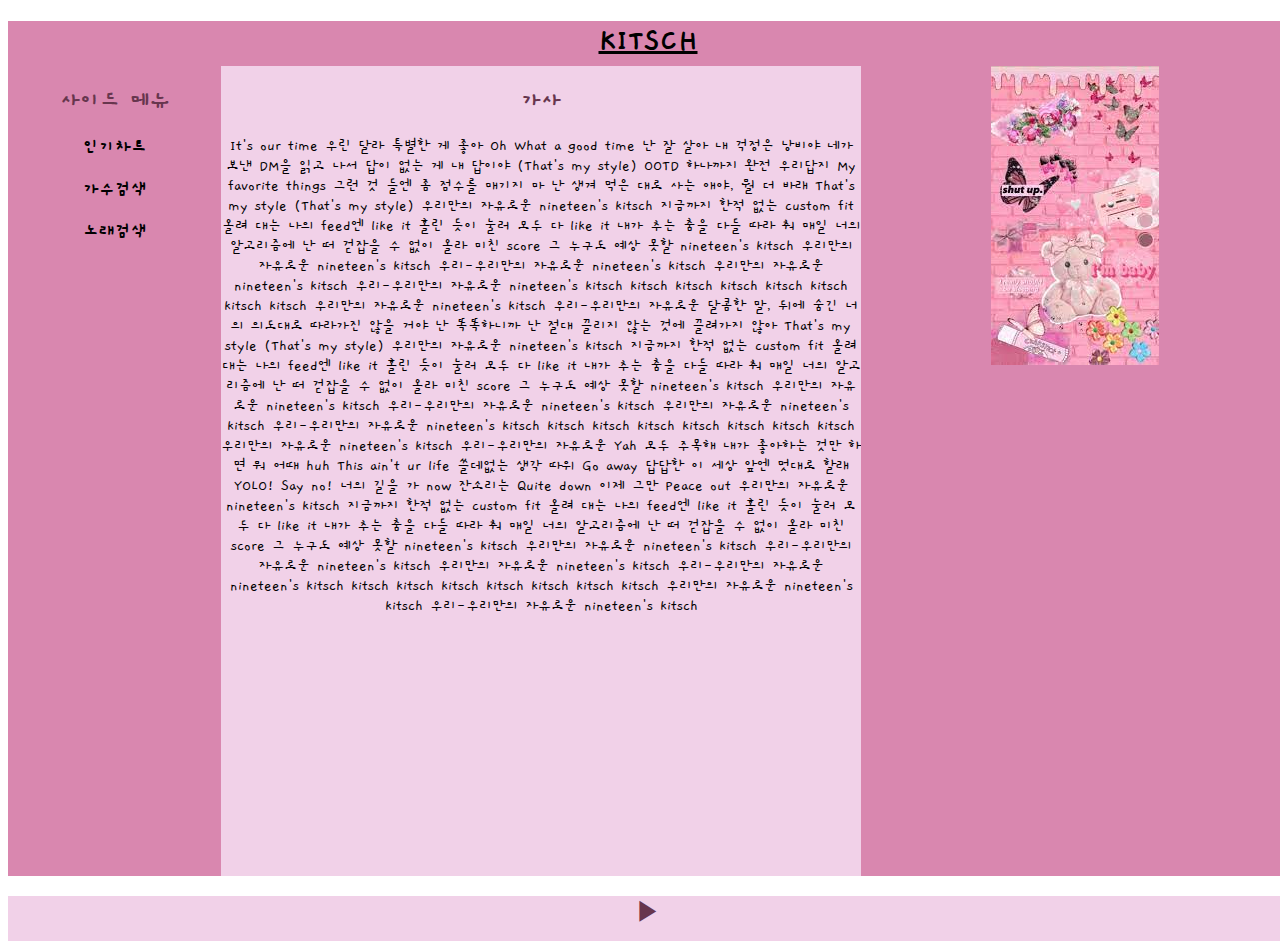
<file: index.html>
<!DOCTYPE html>
<html lang="ko">
<head>
  <meta charset="UTF-8">
  <meta property="og:type" content="website">
  <meta property = "og : title" content = "2주차 스터디 실습">
  <meta property = "og : description" content = "아이브 kitsch 노래에 꽂힌 관계로, 아이브 노래가사를 담아봤습니다.">
  <meta property = "og :  image" content = "[data-uri]">
  <title>2주차 실습</title>
  <link rel="stylesheet" href="./2주차.css">
  <link rel="preconnect" href="https://fonts.googleapis.com">
  <link rel="preconnect" href="https://fonts.googleapis.com">
  <link rel="preconnect" href="https://fonts.googleapis.com">
    <link rel="preconnect" href="https://fonts.gstatic.com" crossorigin>
    <link href="https://fonts.googleapis.com/css2?family=Dongle:wght@700&family=Gaegu:wght@700&display=swap" rel="stylesheet">
</head>
<body>
    <header id="header">
        <h1><a href = "https://youtu.be/ZpPHTCHqOJA">KITSCH</a></h1>
    </header>
    <div class = "container">
        
        <div id="left-sidebar">
            <h2>사이드 메뉴</h2>
            <h3>인기차트</h3>
            <h3>가수검색</h3>
            <h3>노래검색</h3>				
        </div>
        <section id="contents">
            <h2>가사</h2>
            <p>
                It's our time 우린 달라 특별한 게 좋아
                Oh What a good time 
                난 잘 살아 내 걱정은 낭비야
                네가 보낸 DM을 읽고 나서 답이 없는 게
                내 답이야 (That's my style)

                OOTD 하나까지 완전 우리답지
                My favorite things 그런 것 들엔 좀
                점수를 매기지 마
                난 생겨 먹은 대로 사는 애야, 뭘 더 바래 
                That's my style (That's my style)

                우리만의 자유로운 nineteen's kitsch
                지금까지 한적 없는 custom fit
                올려 대는 나의 feed엔 like it 
                홀린 듯이 눌러 모두 다 like it
                내가 추는 춤을 다들 따라 춰
                매일 너의 알고리즘에 난 떠
                걷잡을 수 없이 올라 미친 score
                그 누구도 예상 못할 nineteen's kitsch

                우리만의 자유로운 nineteen's kitsch
                우리-우리만의 자유로운 nineteen's kitsch
                우리만의 자유로운 nineteen's kitsch
                우리-우리만의 자유로운 nineteen's kitsch
                kitsch kitsch kitsch kitsch kitsch kitsch kitsch
                우리만의 자유로운 nineteen's kitsch 
                우리-우리만의 자유로운

                달콤한 말, 뒤에 숨긴 너의 의도대로
                따라가진 않을 거야 난 똑똑하니까
                난 절대 끌리지 않는 것에 끌려가지 않아 
                That's my style (That's my style) 

                우리만의 자유로운 nineteen's kitsch
                지금까지 한적 없는 custom fit
                올려 대는 나의 feed엔 like it 
                홀린 듯이 눌러 모두 다 like it
                내가 추는 춤을 다들 따라 춰
                매일 너의 알고리즘에 난 떠
                걷잡을 수 없이 올라 미친 score
                그 누구도 예상 못할 nineteen's kitsch

                우리만의 자유로운 nineteen's kitsch
                우리-우리만의 자유로운 nineteen's kitsch
                우리만의 자유로운 nineteen's kitsch
                우리-우리만의 자유로운 nineteen's kitsch
                kitsch kitsch kitsch kitsch kitsch kitsch kitsch
                우리만의 자유로운 nineteen's kitsch 
                우리-우리만의 자유로운

                Yah 모두 주목해
                내가 좋아하는 것만 하면 뭐 어때 huh
                This ain't ur life
                쓸데없는 생각 따위 Go away
                답답한 이 세상 앞엔 멋대로 할래
                YOLO! Say no! 너의 길을 가 now
                잔소리는 Quite down
                이제 그만 Peace out

                우리만의 자유로운 nineteen's kitsch
                지금까지 한적 없는 custom fit
                올려 대는 나의 feed엔 like it 
                홀린 듯이 눌러 모두 다 like it
                내가 추는 춤을 다들 따라 춰
                매일 너의 알고리즘에 난 떠
                걷잡을 수 없이 올라 미친 score
                그 누구도 예상 못할 nineteen's kitsch

                우리만의 자유로운 nineteen's kitsch
                우리-우리만의 자유로운 nineteen's kitsch
                우리만의 자유로운 nineteen's kitsch
                우리-우리만의 자유로운 nineteen's kitsch
                kitsch kitsch kitsch kitsch kitsch kitsch kitsch
                우리만의 자유로운 nineteen's kitsch 
                우리-우리만의 자유로운
                nineteen's kitsch
            </p>
        </section>
        <div id="right-sidebar">
                <img class = "image" src ="[data-uri]">

        </div>
        
    </div>
    <footer id="footer">
        <h2>▶</h2>
    <footer>
</body>
</html>
</file>
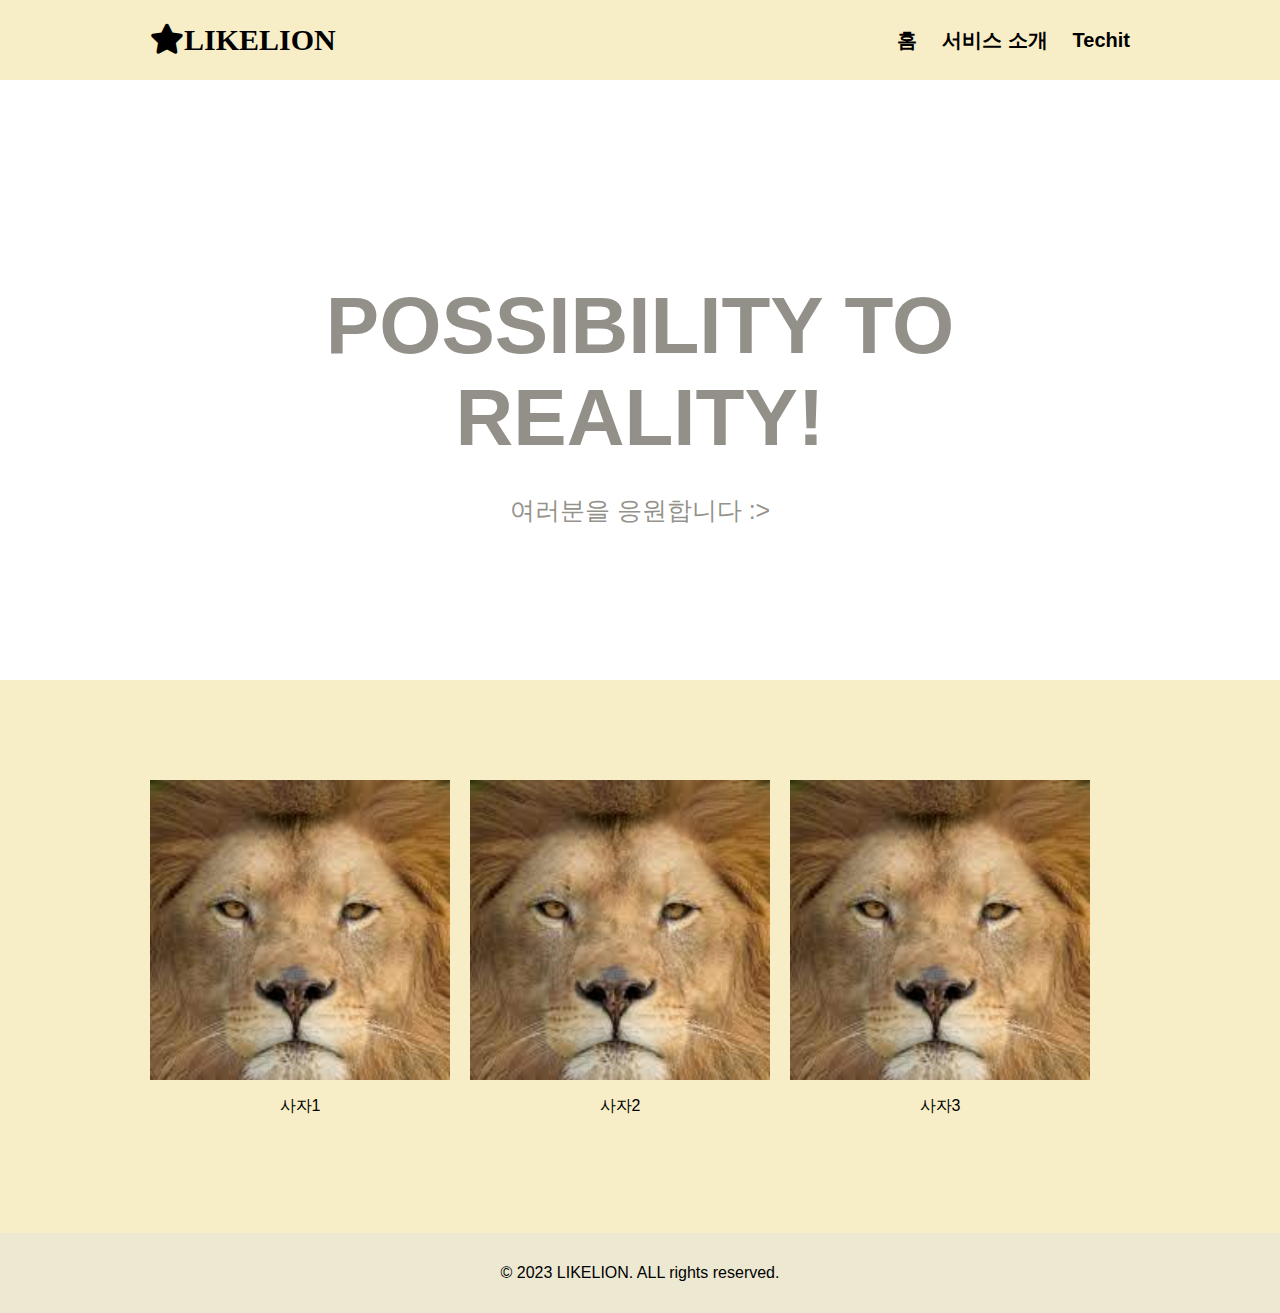
<file: 3주차/index.html>
<!DOCTYPE html>
<html lang="en">
<head>
    <meta charset="UTF-8">
    <meta http-equiv="X-UA-Compatible" content="IE=edge">
    <meta name="viewport" content="width=device-width, initial-scale=1.0">
    <title>LIKELION</title>
    <link rel = "stylesheet" href="./tutorial.css">
    <link rel="stylesheet" href="https://use.fontawesome.com/releases/v5.15.4/css/all.css">
    <link rel="preconnect" href="https://fonts.googleapis.com">
    <link rel="preconnect" href="https://fonst.gstatic.com" crossorigin>
    <link href="https://fonts.googleapis.com/css2?family-Noto+Sans+KR&display=swap" rel="">
</head>
<body>
    <nav>
        <div class="container">
            <h1 class="nav-logo"><a href="./index.html"><i class="fas fa-star">LIKELION</i></a></h1>
            <div class="nav-menu">
                <ul class="nav-btn">
                    <li><a href="./index.html">홈</a></li>
                    <li><a href="#">서비스 소개</a></li>
                    <li><a href="https://techit.education/" target="_blank">Techit</a></li>
                </ul>
            </div>
        </div>
    </nav>
    <header class="hd">
        <div class="container">
            <h2 class="hd-title">POSSIBILITY TO REALITY!</h2>
            <p class="hd-content">여러분을 응원합니다 :></p>
        </div>
    </header>
    <section class="sec">
        <div class="container">
            <article class="artc">
                <div class="card-img">
                    <img src="[data-uri]" alt="이미지1">
                </div>
                <p>사자1</p>
            </article>
            <article class="artc">
                <div class="card-img">
                    <img src="[data-uri]" alt="이미지1">
                </div>
                <p>사자2</p>
            </article>
            <article class="artc">
                <div class="card-img">
                    <img src="[data-uri]" alt="이미지1">
                </div>
                <p>사자3</p>
            </article>
        </div>
    </section>
    <footer class="ft">
        <div class="container">
            <p>&copy; 2023 LIKELION. ALL rights reserved.</p>
        </div>

    </footer>
</body>
</html>
</file>
<file: 2주차.css>
* {
    text-align: center;
    font-family: 'Dongle', sans-serif;
    font-family: 'Gaegu', cursive;
    box-sizing: border-box;
 }
 
  
  header {
    width: 100vw;
    height: 5vh;
    margin : 0;
    background-color:#d987af;
  }

  a:link {color : black;}
  a:visited {color : black;}
  
  .container {
    display: flex;
    width: 100vw;
    margin : 0 auto;
    height: 90vh;
  }

  #left-sidebar {
    flex: auto;
    flex-basis: 1px;
    flex-grow: 1;
    background-color:#d987af;
  }
  h2 {
    color: #67364e;
  }
  /* 텍스트 넘치는 건 어쩔수 없나? */
  #contents {
    flex: auto;
    flex-basis: 3px;
    flex-grow: 3;
    background-color:#f1d1e8;
  }
  
  #right-sidebar {
    flex: auto;
    flex-grow: 2;
    flex-basis: 2px;
    background-color:#d987af;
    object-fit : cover;
  }
  /* 사진 꽉참이 안됨... */
  .image {
    object-fit: cover;
  }

/* 왜 container와 footer사이에 공백? */
  #footer {
    clear: both;
    width: 100vw;
    height: 5vh;
    background-color:#f1d1e8;
  }
</file>
<file: 3주차/tutorial.css>
* {
    box-sizing: border-box;
    /*요소의 크기를 content가 아닌, border(테두리까지)의 기준*/
}


body {
    margin: 0;
    padding: 0;
    /*영역전체를 사용할 수 있도록!*/
    font-family: 'Noto Sans KR', sans-serif;;
}


a:link, a:visited {
    text-decoration: none;
    color: black;
}

.container {
    width: 980px; /*이만큼 내용이 차지하게*/
    margin: 0 auto;
}

/*nav*/

nav {
    height: 80px;
    background-color: rgb(247, 238, 199);
    line-height: 80px; /*위로부터 글자간격!*/
}

nav ::after { /*공간 분리벽, 내용이 흐르지 않게!*/
    content: "";
    display : block;
    clear: both;
}

.nav-logo {
    font-size: 30px;
    float: left;
    margin: 0;
}

.nav-menu {
    float: right;
}

.nav-btn {
    margin: 0;
    list-style-type: none;
}

ul.nav-btn > li {
    float: left;
    margin-left: 25px;
    font-size: 20px;
    font-weight: bold;

}

/* header */
.hd {
    position: relative;
    height: 600px;
    text-align: center;
}

.hd-title {
    font-size: 80px;
    margin-top: 0;
    margin-bottom: 30px;
    padding-top: 200px;
}

.hd-content {
    font-size: 25px;
}

.hd:before {
    content : "";
    display : block;
    position: absolute;
    left: 0;
    top: 0;
    width: 100%;
    height: 100%;
    opacity: 0.5; /*불투명도*/
    background-image: url("https://imgnn.seoul.co.kr/img/upload/2020/05/21/SSI_20200521145503.jpg");
    background-size: cover;
    background-position: center center;
    background-repeat: no-repeat;
}
/* 컨테이너 위에 저 before내용이 있는거임! */
.hd .container {
    position: relative;
    color: rgba(92, 89, 78, 0.666);
}

.sec {
    text-align: center;
    padding: 100px 0;
    background-color: rgb(247, 238, 199);
}

.sec article {
    float: left;
    width: 300px;
    margin-right: 20px;
}

.sec article:last-child {
    margin-right: 0;
}

.sec article img {
    width: 100%;
    height: auto;
}

.card-img {
    overflow: hidden;
    width: 300px;
    height: 300px;
}

.sec::after {
    content : "";
    display: block;
    clear: both;
}

/* footer */
.ft {
    padding : 15px;
    text-align : center;
    background-color :rgba(216, 204, 158, 0.459)
}
</file>
